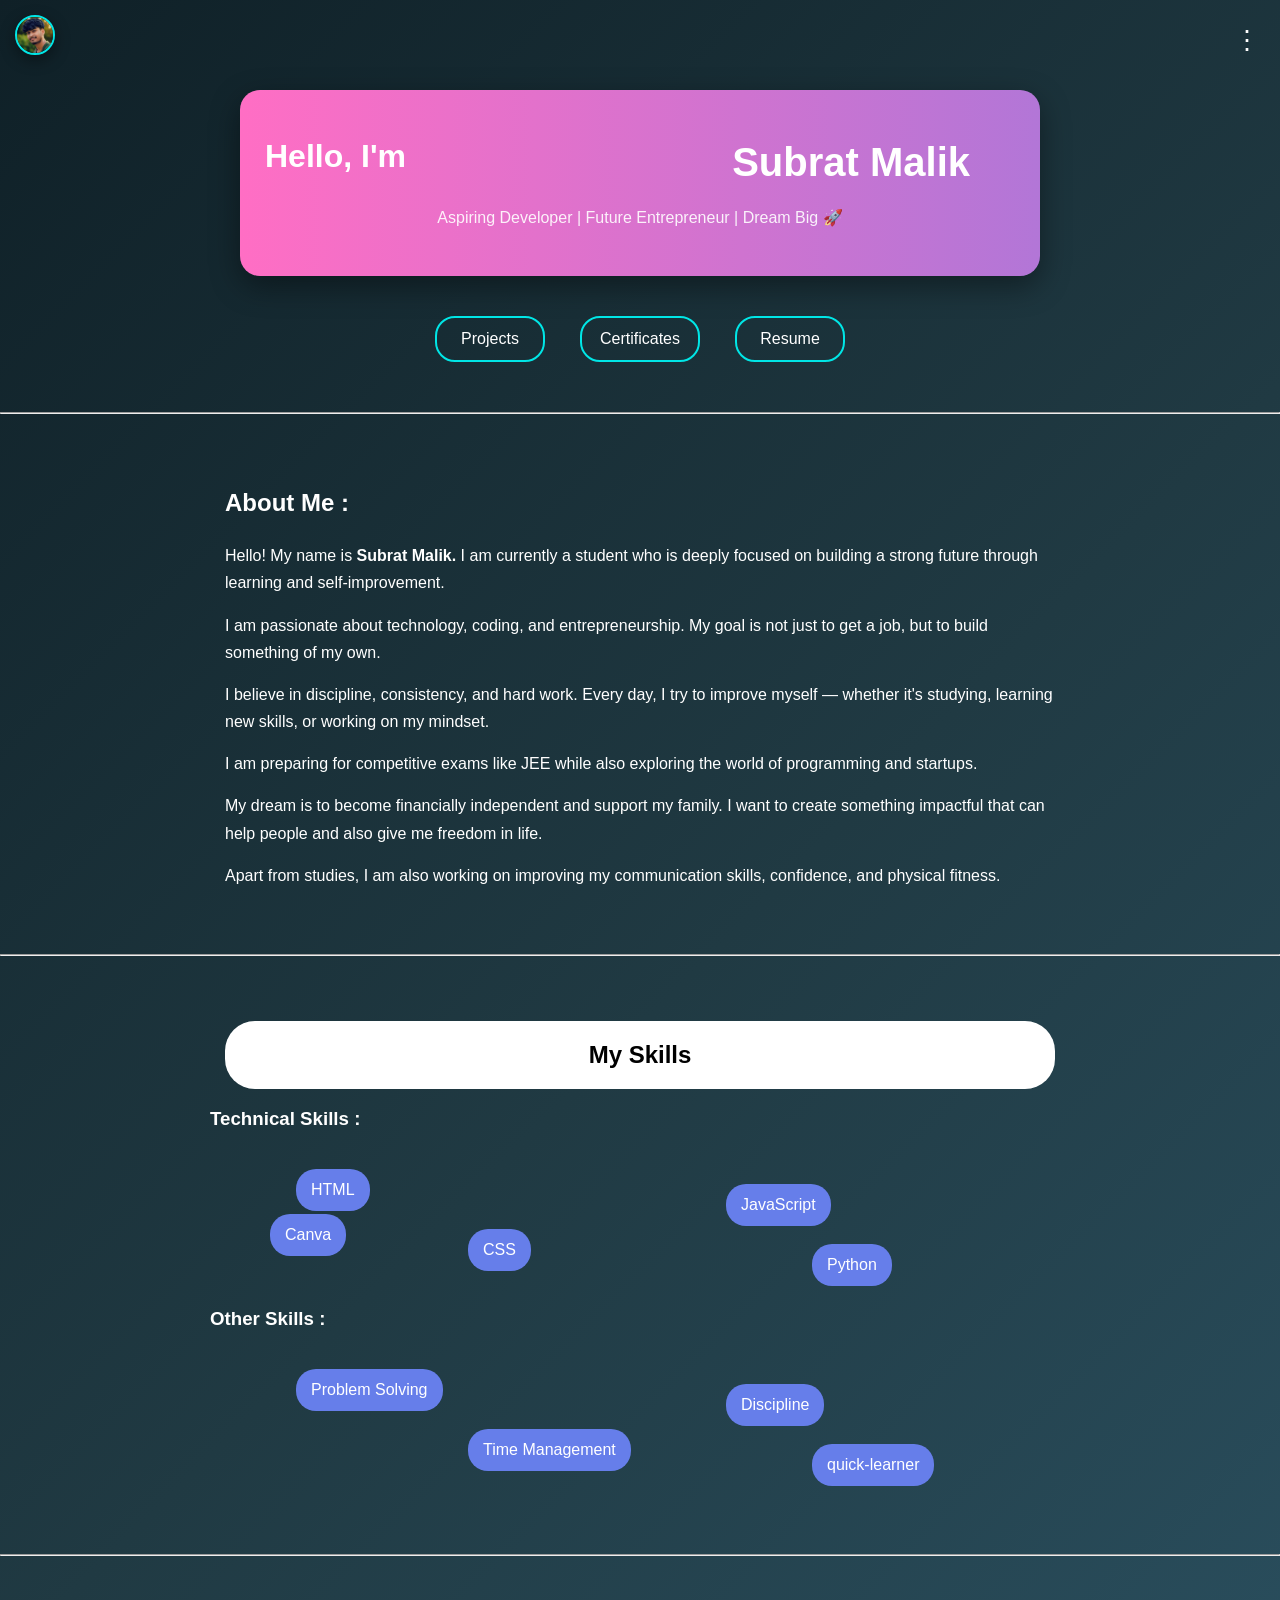
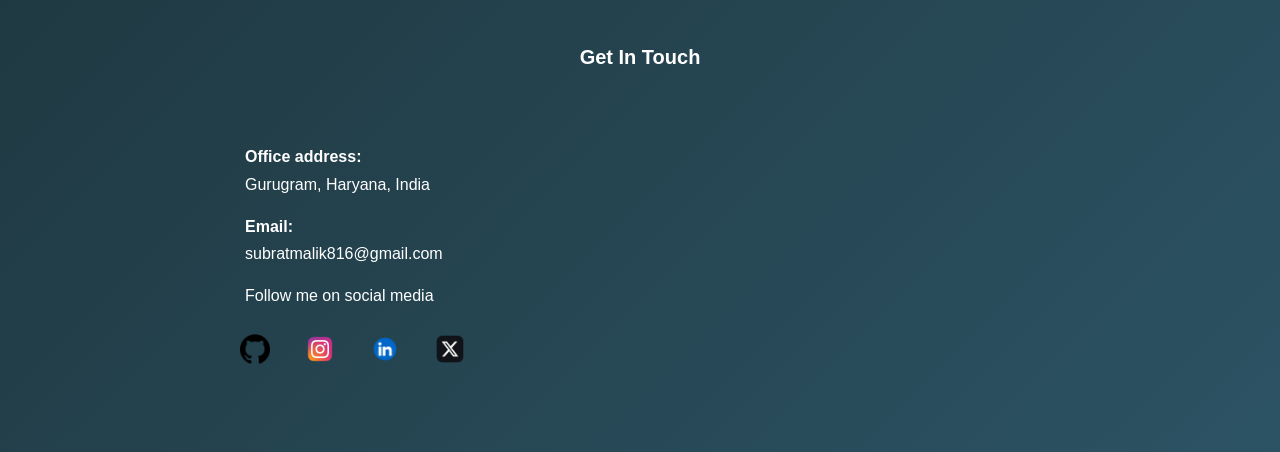
<file: index.html>
<!DOCTYPE html>
<html lang="en">
<head>
  <meta charset="UTF-8">
  <meta name="viewport" content="width=device-width, initial-scale=1.0">
  <link rel="stylesheet" href="css/style.css">
  <title>Subrat Malik | Portfolio</title>
</head>

<body>

  <!-- HEADER -->
  <header>
    
    <div class="profile-pic">
  <img src="images/profile.png" alt="Subrat Malik">
</div>

    <!-- 3 DOT MENU -->
    <div class="menu-container">
      <div class="menu-icon" onclick="toggleMenu()">⋮</div>

      <div class="dropdown" id="dropdownMenu">
        <a href="index.html">Home</a>
        <a href="#about">About</a>
        <a href="#skills">Skills</a>
        <a href="#contact">Contact</a>
      </div>
    </div>

    <!-- HERO BOX -->
   <div class="hero-box">
  <div class="hero-top">
    <h2 class="hello-text">Hello, I'm</h2>
    <h1 class="hero-name">Subrat Malik</h1>
  </div>

  <p class="tagline">
    Aspiring Developer | Future Entrepreneur | Dream Big 🚀
  </p>
</div>

    <!-- NAV -->
    <nav>
      <a href="projects.html">Projects</a>
      <a href="certificates.html">Certificates</a>
      <a href="https://drive.google.com/file/d/1b2LXqmeu-yEGT12jpAaNpKCQSc4IfvIY/view?usp=drivesdk">Resume</a>
    </nav>

  </header>

  <hr>

  <!-- ABOUT SECTION -->
  <section id="about">
    <h2>About Me :</h2>

    <p>Hello! My name is <strong>Subrat Malik.</strong> I am currently a student who is deeply focused on building a strong future through learning and self-improvement.</p>

    <p>I am passionate about technology, coding, and entrepreneurship. My goal is not just to get a job, but to build something of my own.</p>

    <p>I believe in discipline, consistency, and hard work. Every day, I try to improve myself — whether it's studying, learning new skills, or working on my mindset.</p>

    <p>I am preparing for competitive exams like JEE while also exploring the world of programming and startups.</p>

    <p>My dream is to become financially independent and support my family. I want to create something impactful that can help people and also give me freedom in life.</p>

    <p>Apart from studies, I am also working on improving my communication skills, confidence, and physical fitness.</p>
  </section>

  <hr>

  <!-- SKILLS SECTION -->
  <section id="skills">
    <h2 class="skills-font">My Skills</h2>

    <h3>Technical Skills :</h3>
    <div class="skills-box">
      <span class="skill">HTML</span>
      <span class="skill">CSS</span>
      <span class="skill">JavaScript</span>
      <span class="skill">Python</span>
      <span class="skill">Canva</span>
      
    </div>

    <h3>Other Skills :</h3>
    <div class="skills-box">
      <span class="skill">Problem Solving</span>
      <span class="skill">Time Management</span>
      <span class="skill">Discipline</span>
      <span class="skill">quick-learner</span>
    </div>
  </section>

  <hr>

  <!-- CONTACT SECTION -->
  <section id="contact">
  <h1 class="contact-title">Get In Touch</h1>

  <div class="contact-container">

    <!-- RIGHT SIDE INFO -->
    <div class="contact-details">

      <p><strong>Office address:</strong><br>
      Gurugram, Haryana, India</p>

      <p><strong>Email:</strong><br>
      subratmalik816@gmail.com</p>

      <p class="follow-text">Follow me on social media</p>

      <div class="social-links">
        <a href="https://github.com/subratforge" target="_blank">
          <img src="images/github.png">
        </a>

        <a href="https://www.instagram.com/prince_of_innovation/" target="_blank">
          <img src="images/instagram.png">
        </a>

        <a href="https://www.linkedin.com/in/subratforge" target="_blank">
          <img src="images/linkedin.png">
        </a>

        <a href="https://twitter.com/subratforge" target="_blank">
          <img src="images/x.png">
        </a>
      </div>

    </div>

  </div>
</section>

  <!-- JS -->
  <script>
    function toggleMenu(){
      var menu = document.getElementById("dropdownMenu");
      if(menu.style.display === "block"){
        menu.style.display = "none";
      } else {
        menu.style.display = "block";
      }
    }
  </script>

</body>
</html>
</file>
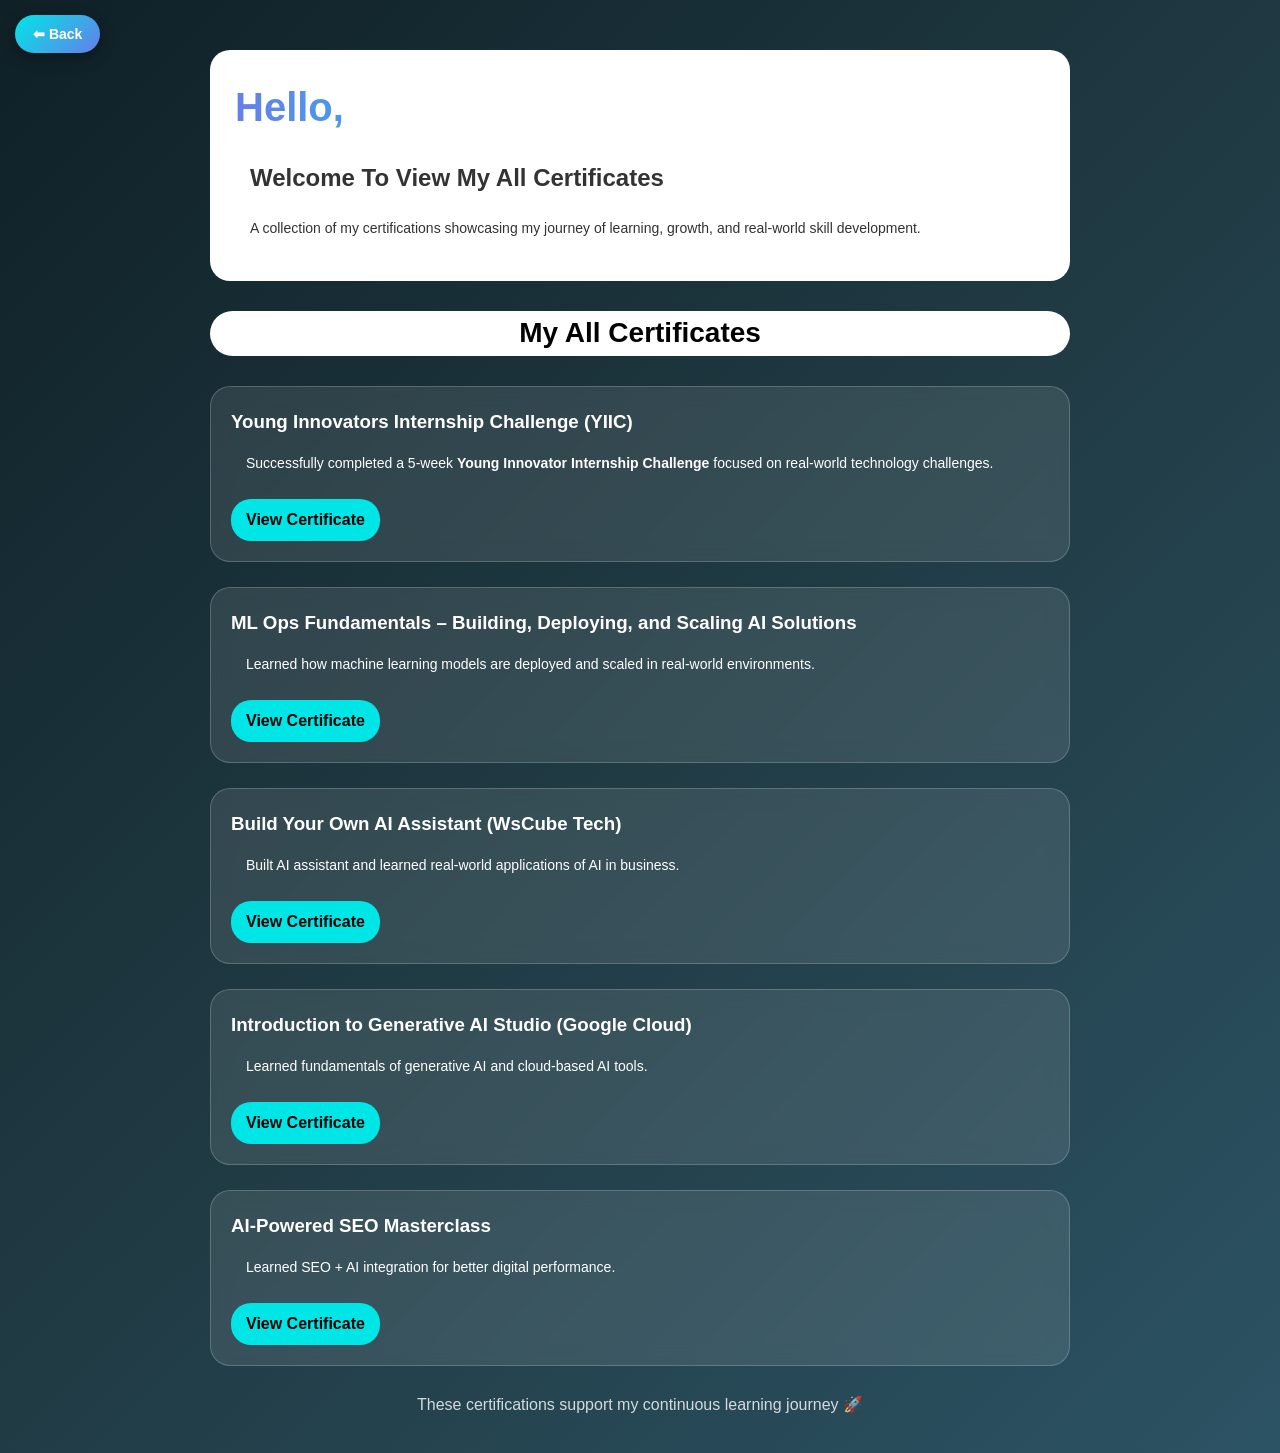
<file: certificates.html>
<!DOCTYPE html>
<html lang="en">
<head>
  <meta charset="UTF-8">

  <!-- MOST IMPORTANT -->
  <meta name="viewport" content="width=device-width, initial-scale=1.0">

  <title>Certificates</title>

  <link rel="stylesheet" href="css/style.css">
</head>

<body>

<a href="index.html" class="back-btn">⬅ Back</a>

<section class="certificates-container">

  <!-- INTRO -->
  <div class="intro-box">
    <h1>Hello,</h1>
    <h2>Welcome To View My All Certificates</h2>

    <p>
      A collection of my certifications showcasing my journey of learning, growth, and real-world skill development.
    </p>
  </div>

  <h1 class="certificates-title">My All Certificates</h1>

  <!-- CARD 1 -->
  <div class="certificate-card">
    <h3>Young Innovators Internship Challenge (YIIC)</h3>
    <p>
      Successfully completed a 5-week <strong>Young Innovator Internship Challenge</strong> focused on real-world technology challenges.
    </p>

    <a href="https://drive.google.com/file/d/10qrp6E2r-DatSD_IR44sWCY3zOEqat97/view?usp=drivesdk"
       target="_blank" rel="noopener"
       class="certificate-link">
      View Certificate
    </a>
  </div>

  <!-- CARD 2 -->
  <div class="certificate-card">
    <h3>ML Ops Fundamentals – Building, Deploying, and Scaling AI Solutions</h3>
    <p>
      Learned how machine learning models are deployed and scaled in real-world environments.
    </p>

    <a href="https://drive.google.com/file/d/1K2nSgzbJ3MXEPNXpXzK-qpsBNdEptvY3/view?usp=drivesdk"
       target="_blank" rel="noopener"
       class="certificate-link">
      View Certificate
    </a>
  </div>

  <!-- CARD 3 -->
  <div class="certificate-card">
    <h3>Build Your Own AI Assistant (WsCube Tech)</h3>
    <p>
      Built AI assistant and learned real-world applications of AI in business.
    </p>

    <a href="https://drive.google.com/file/d/1wwAScnlu06opdPSteR7AUFIazqC7dKeA/view?usp=drivesdk"
       target="_blank" rel="noopener"
       class="certificate-link">
      View Certificate
    </a>
  </div>

  <!-- CARD 4 -->
  <div class="certificate-card">
    <h3>Introduction to Generative AI Studio (Google Cloud)</h3>
    <p>
      Learned fundamentals of generative AI and cloud-based AI tools.
    </p>

    <a href="https://drive.google.com/file/d/1PzmuliCCR9aumeN_Q4JS5RLbB24ptWdd/view?usp=drivesdk"
       target="_blank" rel="noopener"
       class="certificate-link">
      View Certificate
    </a>
  </div>

  <!-- CARD 5 -->
  <div class="certificate-card">
    <h3>AI-Powered SEO Masterclass</h3>
    <p>
      Learned SEO + AI integration for better digital performance.
    </p>

    <a href="https://drive.google.com/file/d/1egHHRimlrYXO6c2-u_2Gn1eHHV7XWUcO/view?usp=drivesdk"
       target="_blank" rel="noopener"
       class="certificate-link">
      View Certificate
    </a>
  </div>

  <p style="text-align:center; opacity:0.8;">
    These certifications support my continuous learning journey 🚀
  </p>

</section>

</body>
</html>
</file>
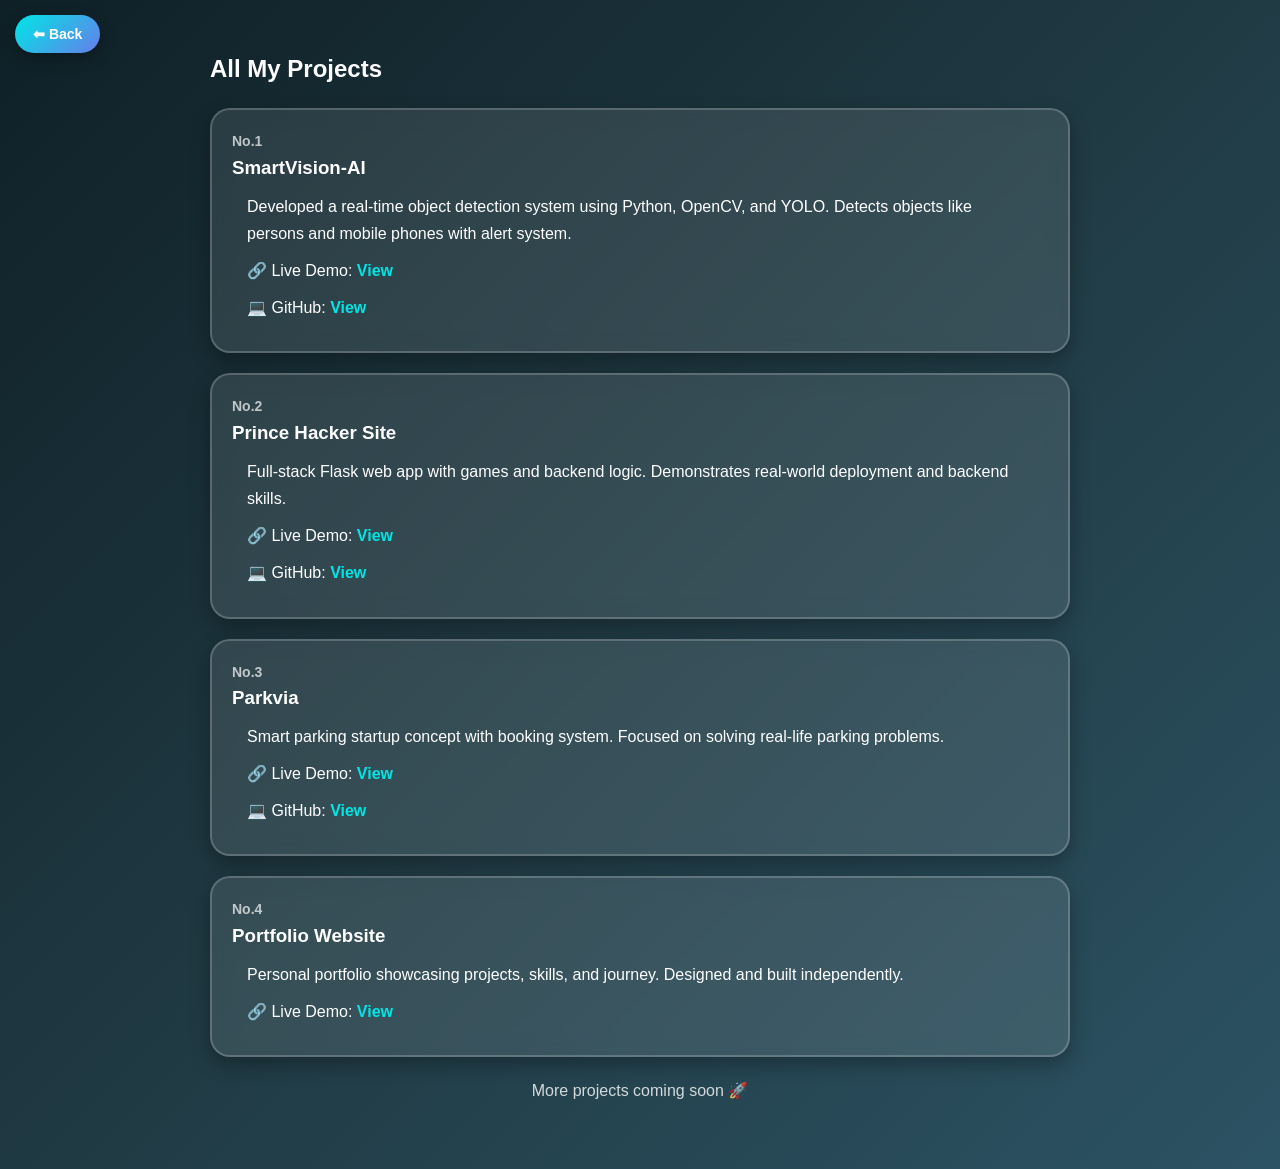
<file: projects.html>
<!DOCTYPE html>
<html lang="en">
<head>
  <meta charset="UTF-8">
  <meta name="viewport" content="width=device-width, initial-scale=1.0">
  <title>My Projects</title>
  <link rel="stylesheet" href="css/style.css">
</head>

<body>

  <!-- BACK BUTTON -->
  <a href="index.html" class="back-btn">⬅ Back</a>

  <!-- PROJECT SECTION -->
  <section class="projects-section">

    <h1 class="project-title">All My Projects</h1>

    <!-- Project 1 -->
    <div class="project-box">
      <h4>No.1</h4>
      <h3>SmartVision-AI</h3>

      <p>
        Developed a real-time object detection system using Python, OpenCV, and YOLO.
        Detects objects like persons and mobile phones with alert system.
      </p>

      <p>🔗 Live Demo: <a href="https://drive.google.com/file/d/14aWxSXg6A1sY99sOakHU4SmkN_QontMn/view?usp=drivesdk">View</a></p>
      <p>💻 GitHub: <a href="https://github.com/subratforge/SmartVision-AI">View</a></p>
    </div>

    <!-- Project 2 -->
    <div class="project-box">
      <h4>No.2</h4>
      <h3>Prince Hacker Site</h3>

      <p>
        Full-stack Flask web app with games and backend logic.
        Demonstrates real-world deployment and backend skills.
      </p>

      <p>🔗 Live Demo: <a href="https://prince-hacker-site.onrender.com">View</a></p>
      <p>💻 GitHub: <a href="https://github.com/subratforge/funny-hacker">View</a></p>
    </div>

    <!-- Project 3 -->
    <div class="project-box">
      <h4>No.3</h4>
      <h3>Parkvia</h3>

      <p>
        Smart parking startup concept with booking system.
        Focused on solving real-life parking problems.
      </p>

      <p>🔗 Live Demo: <a href="https://sleek-parking.preview.emergentagent.com/">View</a></p>
      <p>💻 GitHub: <a href="https://github.com/subratforge/Smart-Parking-Project-">View</a></p>
    </div>

    <!-- Project 4 -->
    <div class="project-box">
      <h4>No.4</h4>
      <h3>Portfolio Website</h3>

      <p>
        Personal portfolio showcasing projects, skills, and journey.
        Designed and built independently.
      </p>

      <p>🔗 Live Demo: <a href="https://subratinnovates.my.canva.site/subrat-portfolio-">View</a></p>
    </div>

    <p class="coming">More projects coming soon 🚀</p>

  </section>

</body>
</html>
</file>
<file: css/style.css>
.profile-pic{
  position: absolute;
  top: 15px;
  left: 15px;
}

.profile-pic img{
  width: 40px;
  height: 40px;
  border-radius: 50%;

  object-fit: cover;

  border: 2px solid #00e6e6;
  box-shadow: 0 5px 15px rgba(0,0,0,0.4);

  transition: 0.3s;
}

/* Hover effect */
.profile-pic img:hover{
  transform: scale(1.1);
}

/* RESET */
*{
  margin:0;
  padding:0;
  box-sizing:border-box;
  font-family:'Segoe UI', sans-serif;
}

/* SMOOTH SCROLL */
html{
  scroll-behavior:smooth;
}

/* BODY */
body{
  background: linear-gradient(135deg,#0f2027,#203a43,#2c5364);
  color:#fff;
  line-height:1.6;
}

.hero-top{
  display:flex;
  justify-content:space-between;
  align-items:center;
  flex-wrap:wrap;
}

/* HELLO I'M */
.hello-text{
  font-size:32px;
  font-weight:bold;
  padding-left: 5px;
  padding-top:0px;
  margin: 0px;
}

.tagline{
  margin-top: 30px;
}

/* NAME */
.hero-name{
  font-size:40px;
  font-weight:bold;
  padding-right:50px;
  padding-top:0px;
}

/* HEADER */
header{
  text-align:center;
  padding:50px 20px;
  position:relative;
}

/* ================= MENU ================= */
.menu-container{
  position:absolute;
  top:20px;
  right:20px;
}

.menu-icon{
  font-size:26px;
  cursor:pointer;
}

.dropdown{
  display:none;
  position:absolute;
  right:0;
  background:#111;
  border-radius:10px;
  overflow:hidden;
  box-shadow:0 5px 15px rgba(0,0,0,0.5);
}

.dropdown a{
  display:block;
  padding:10px 20px;
  color:#fff;
  text-decoration:none;
}

.dropdown a:hover{
  background:#00e6e6;
  color:#000;
}

/* ================= HERO BOX ================= */
.hero-box{
  max-width:800px;
  margin:40px auto;
  padding:30px 20px;
  text-align:center;

  background: linear-gradient(270deg,#00e6e6,#667eea,#ff6ec4);
  background-size:400% 400%;

  border-radius:20px;
  box-shadow:0 10px 30px rgba(0,0,0,0.4);

  animation:gradientMove 6s ease infinite;
}

/* NAVBAR */
nav{
  margin-top:30px;
  display:flex;
  justify-content:center;
  align-items:center;
  gap:15px;
  flex-wrap:wrap;
}

/* BUTTON STYLE */
nav a{
  display:inline-block;
  padding:10px 20px;

  color:#fff;
  text-decoration:none;

  border:2px solid #00e6e6;
  border-radius:25px;

  min-width:110px;
  text-align:center;

  transition:0.3s;
}

/* HOVER */
nav a:hover{
  background:#00e6e6;
  color:#000;
}

/* ACTIVE BUTTON */
nav a.active{
  background:#00e6e6;
  color:#000;
}

/* CLICK EFFECT */
nav a:active{
  transform:scale(0.95);
}

/* TEXT */
.hero-box h2{
  white-space:nowrap;
}

.hero-box h1{
  font-size:2.5rem;
  margin-top:10px;
  animation:floatIn 1.5s ease forwards;
}

.hero-box p{
  margin-top:10px;
  opacity:0.9;
}

/* HERO ANIMATION */
@keyframes gradientMove{
  0%{background-position:0% 50%;}
  50%{background-position:100% 50%;}
  100%{background-position:0% 50%;}
}

@keyframes floatIn{
  0%{opacity:0; transform:translateY(50px);}
  60%{opacity:1; transform:translateY(-10px);}
  100%{opacity:1; transform:translateY(0);}
}

/* ================= NAV ================= */
nav{
  margin-top:40px;
}

nav a{
  color:#fff;
  text-decoration:none;
  margin:0 10px;
  padding:8px 18px;
  border:2px solid #00e6e6;
  border-radius:20px;
  transition:0.3s;
}

nav a:hover{
  background:#00e6e6;
  color:#000;
}

nav a.active{
  background:#00e6e6;
  color:#000;
}

/* ================= SECTIONS ================= */
section{
  max-width:900px;
  margin:30px auto;
  padding:20px;
}

/* HEADINGS */
h2{
  margin:20px 15px;
}

/* PARAGRAPH */
p{
  margin:15px 0;
  padding:0 15px;
  line-height:1.7;
}

/* ================= SKILLS ================= */
.skills-font{
  text-align:center;
  background:#fff;
  color:#000;
  border-radius:30px;
  padding:20px;
}

.skills-box{
  position:relative;
  height:150px;
  margin-top:20px;
  gap: 15px;
  padding: 60px;
}

.skill{
  position:absolute;
  background:#667eea;
  color:#fff;
  padding:8px 15px;
  border-radius:20px;
  animation:float 5s infinite ease-in-out;
}

/* RANDOM POSITION */
.skills-box .skill:nth-child(1){ top:10%; left:10%; }
.skills-box .skill:nth-child(2){ top:50%; left:30%; animation-delay:1s; }
.skills-box .skill:nth-child(3){ top:20%; left:60%; animation-delay:2s; }
.skills-box .skill:nth-child(4){ top:60%; left:70%; animation-delay:3s; }

@keyframes float{
  0%{transform:translateY(0);}
  50%{transform:translateY(-20px);}
  100%{transform:translateY(0);}
}

/* ================= PROJECTS ================= */
.project-card{
  background:#fff;
  color:#333;
  padding:15px;
  margin:15px 0;
  border-radius:10px;
  box-shadow:0 5px 15px rgba(0,0,0,0.3);
  transition:0.3s;
}

.project-card:hover{
  transform:translateY(-5px);
}

/* ================= CERTIFICATES ================= */
.certificate{
  background:#fff;
  color:#333;
  padding:12px;
  margin:10px 0;
  border-radius:8px;
}

/* ================= CONTACT ================= */
.social-links{
  text-align:center;
}

.touch{
  background:#fff;
  color:#000;
  border-radius:30px;
  padding:10px;
  margin-bottom:20px;
}

.social-links img{
  width:35px;
  margin:10px;
  cursor:pointer;
  transition:0.3s;
}

.social-links img:hover{
  transform:scale(1.2);
}

/* ================= FOOTER ================= */
footer{
  text-align:center;
  padding:20px;
  margin-top:30px;
  background:#000;
}

.skills-font{
  margin: 15px;
  padding:15px;
}

.contact-title{
  text-align:center;
  font-size:20px;
  margin:20px 0;
  padding: 15px;
}

/* MAIN LAYOUT */
.contact-container{
  display:flex;
  justify-content:space-between;
  align-items:center;
  gap:20px;
  padding:20px;
}

/* LEFT IMAGE */
.contact-image img{
  width:250px;
}

/* RIGHT TEXT */
.contact-details{
  max-width:300px;
}

.contact-details p{
  margin-bottom:15px;
}

/* SOCIAL ICONS */
.social-links{
  display:flex;
  gap:15px;
  margin-top:10px;
}

.social-links img{
  width:30px;
  cursor:pointer;
  transition:0.3s;
}

.social-links img:hover{
  transform:scale(1.2);
}

/* MOBILE RESPONSIVE */
@media(max-width:600px){
  .contact-container{
    flex-direction:column;
    text-align:center;
  }
  
/* CONTACT LAYOUT */
.contact-container{
  display:flex;
  justify-content:space-between;
  align-items:center;
  margin-top:20px;
  gap:30px;
}

/* ICONS (LEFT) */
.social-links{
  display:flex;
  flex-direction:column;
  gap:20px;
}

/* INFO (RIGHT) */
.contact-info{
  color:#fff;
  font-size:16px;
  line-height:1.6;
}

/* MOBILE FIX */
.contact-container{
  display:flex;
  justify-content:space-between;
  align-items:center;
  margin-top:20px;
  padding:0 20px;
}

.follow-text{
  margin-top:15px;
  padding-top: 20px;
}

.contact-title{
  border-radius: 60px;
  background-color: white;
  color: black;
}

/* LEFT SIDE ICONS */
.social-links{
  display:flex;
  flex-direction:row; 
  justify-content:center;
  gap:10px;
  margin-top:20px;
  align-items: center;
}

/* RIGHT SIDE TEXT */
.contact-info{
  max-width:200px;
  text-align:left;
}
}

/*》》》》》》 CERTIFICATE PAGE 《《《《《《*/
.back-btn{
  position: fixed;
  top: 15px;
  left: 15px;

  background: linear-gradient(135deg, #00e6e6, #667eea);
  color: #fff;

  padding: 8px 18px;
  border-radius: 25px;

  text-decoration: none;
  font-size: 14px;
  font-weight: bold;

  box-shadow: 0 5px 15px rgba(0,0,0,0.3);
  transition: 0.3s;

  z-index: 1000;
}

/* Hover effect */
.back-btn:hover{
  transform: scale(1.1);
  background: linear-gradient(135deg, #ff6ec4, #00e6e6);
}

.intro-box{
  max-width: 900px;
  margin: 30px auto;
  padding: 25px;

  background: white;
  color: #333;

  border-radius: 20px;

  text-align: left;
}

/* Hello text */
.intro-box h1{
  font-size: 2.5rem;
  margin-bottom: 10px;
  background: linear-gradient(90deg, #667eea, #00e6e6, #00ff88);
  -webkit-background-clip: text;
  -webkit-text-fill-color: transparent;
}
  
}
/* Subtitle */
.intro-box h2{
  font-size: 1.5rem;
  margin-bottom: 15px;
  color: #444;
}

/* Paragraph */
.intro-box p{
  line-height: 1.7;
  font-size: 14px;
}
.certificates-title{
  background-color: white;
  border-radius: 60px;
  color: black;
}
.certificates-container{
  max-width:900px;
  margin:auto;
  padding:20px;
}

/* TITLE */
.certificates-title{
  text-align:center;
  font-size:28px;
  margin-bottom:30px;
}

/* CARD */
.certificate-card{
  background: rgba(255,255,255,0.1);
  backdrop-filter: blur(10px);
  border-radius:20px;
  padding:20px;
  margin-bottom:25px;
  border:1px solid rgba(255,255,255,0.2);
  transition:0.3s;
}

/* HOVER EFFECT */
.certificate-card:hover{
  transform:translateY(-5px);
  box-shadow:0 10px 25px rgba(0,0,0,0.3);
}

/* TITLE TEXT */
.certificate-card h3{
  margin-bottom:10px;
}

/* DESCRIPTION */
.certificate-card p{
  font-size:14px;
  line-height:1.6;
}

/* BUTTON STYLE */
.certificate-link{
  display:inline-block;
  margin-top:10px;
  padding:8px 15px;
  background:#00e6e6;
  color:#000;
  border-radius:20px;
  text-decoration:none;
  font-weight:bold;
  transition:0.3s;
}

.certificate-link:hover{
  background:#ff9800;
}
/*》》》》》》 PROJECTS PAGE 《《《《《《*/
/* PROJECT SECTION (same feel as certificates) */
.projects-section{
  max-width: 900px;
  margin: 30px auto;
  padding: 20px;
}

/* PROJECT CARD (exact certificate style) */
.project-box{
  background: rgba(255,255,255,0.1);
  color: #fff;

  padding: 20px;
  margin: 20px 0;

  border-radius: 20px;
  border: 2px solid rgba(255,255,255,0.2);

  backdrop-filter: blur(10px);

  box-shadow: 0 8px 20px rgba(0,0,0,0.3);

  transition: 0.3s;
}

/* Hover effect */
.project-box:hover{
  transform: translateY(-8px);
}

/* Heading */
.project-box h3{
  margin-bottom: 10px;
}

/* Number */
.project-box h4{
  font-size: 14px;
  opacity: 0.7;
}

/* Paragraph */
.project-box p{
  margin: 10px 0;
}

/* Links */
.project-box a{
  color: #00e6e6;
  text-decoration: none;
  font-weight: bold;
}

/* Bottom text */
.coming{
  text-align: center;
  margin-top: 20px;
  opacity: 0.8;
}
</file>
